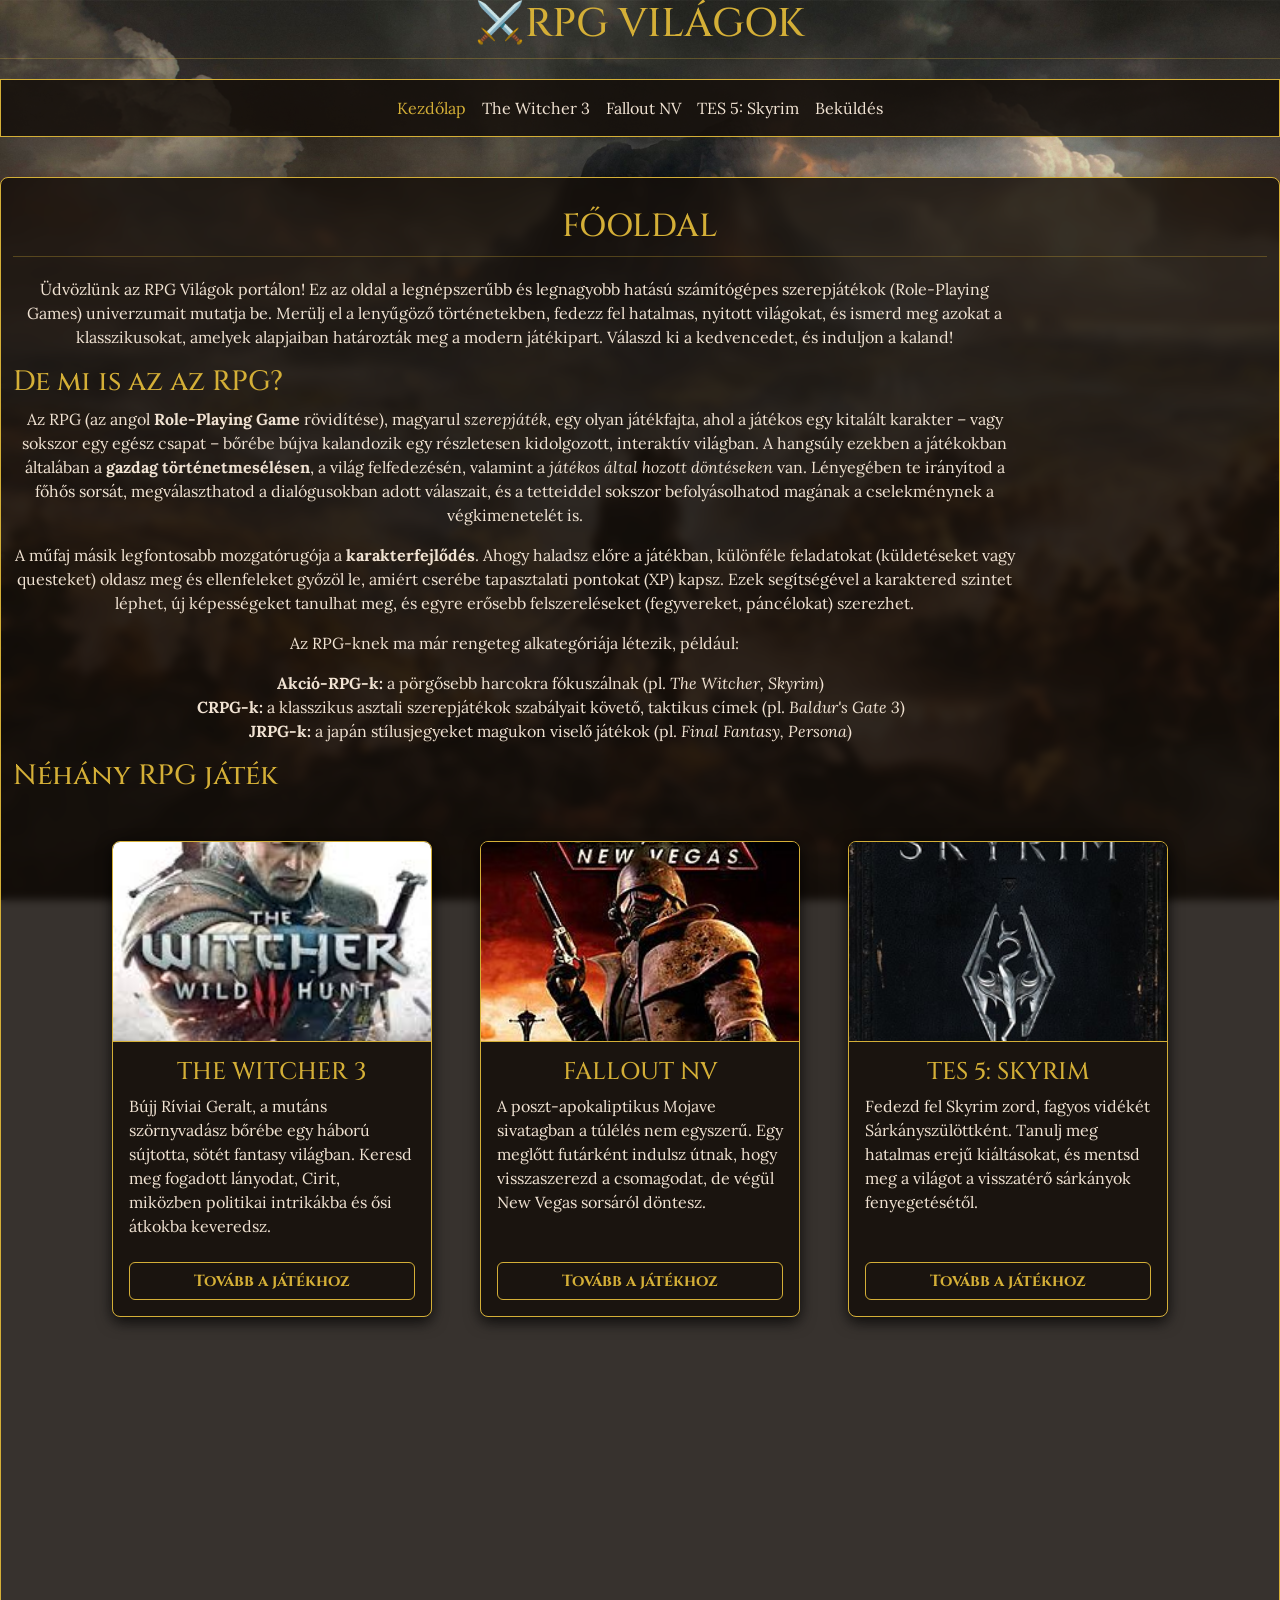
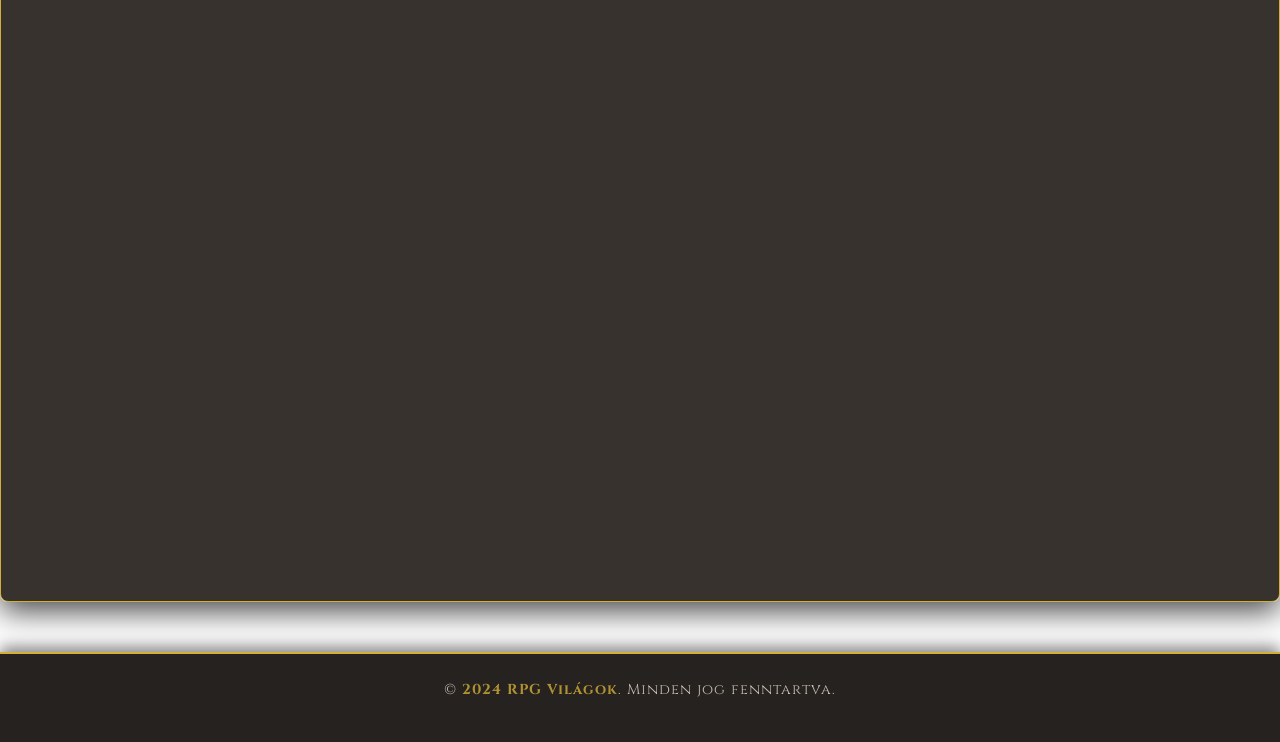
<file: index.html>
<!DOCTYPE html>
<html lang="hu">

<head>
    <meta charset="UTF-8">
    <meta name="viewport" content="width=device-width, initial-scale=1.0">
    <link href="https://cdn.jsdelivr.net/npm/bootstrap@5.3.8/dist/css/bootstrap.min.css" rel="stylesheet"
        integrity="sha384-sRIl4kxILFvY47J16cr9ZwB07vP4J8+LH7qKQnuqkuIAvNWLzeN8tE5YBujZqJLB" crossorigin="anonymous">
    <script src="https://cdn.jsdelivr.net/npm/bootstrap@5.3.8/dist/js/bootstrap.bundle.min.js"
        integrity="sha384-FKyoEForCGlyvwx9Hj09JcYn3nv7wiPVlz7YYwJrWVcXK/BmnVDxM+D2scQbITxI"
        crossorigin="anonymous"></script>
    <link rel="preconnect" href="https://fonts.googleapis.com">
    <link rel="preconnect" href="https://fonts.gstatic.com" crossorigin>
    <link
        href="https://fonts.googleapis.com/css2?family=Cinzel:wght@500;700&family=Lora:ital,wght@0,400;0,700;1,400&display=swap"
        rel="stylesheet">
    <link rel="stylesheet" href="style.css">
    <title>RGP VILÁGOK</title>
</head>

<body>
    <a href="#main-content" class="visually-hidden-focusable">Ugrás a tartalomra</a>
    <header>
        <h1>⚔️RPG VILÁGOK</h1>
    </header>
    <nav class="navbar navbar-expand-lg cyber-navbar">
        <div class="container-fluid">
            <button class="navbar-toggler" type="button" data-bs-toggle="collapse" data-bs-target="#navbarNav"
                aria-controls="navbarNav" aria-expanded="false" aria-label="Toggle navigation">
                <span class="navbar-toggler-icon"></span>
            </button>
            <div class="collapse navbar-collapse justify-content-center" id="navbarNav">
                <ul class="navbar-nav">
                    <li class="nav-item">
                        <a class="nav-link active" aria-current="page" href="index.html">Kezdőlap</a>
                    </li>
                    <li class="nav-item">
                        <a class="nav-link" href="witcher.html">The Witcher 3</a>
                    </li>
                    <li class="nav-item">
                        <a class="nav-link" href="fallout.html">Fallout NV</a>
                    </li>
                    <li class="nav-item">
                        <a class="nav-link" href="skyrim.html">TES 5: Skyrim</a>
                    </li>
                    <li class="nav-item">
                        <a class="nav-link" href="urlap.html">Beküldés</a>
                    </li>
                </ul>
            </div>
        </div>
    </nav>
    <main id="main-content" class="container-fluid">
        <section>
            <div>
                <h2>FŐOLDAL</h2>
            </div>
            <div>
                <p class="main-p">Üdvözlünk az RPG Világok portálon! Ez az oldal a legnépszerűbb és legnagyobb hatású
                    számítógépes
                    szerepjátékok (Role-Playing Games) univerzumait mutatja be. Merülj el a lenyűgöző történetekben,
                    fedezz
                    fel hatalmas, nyitott világokat, és ismerd meg azokat a klasszikusokat, amelyek alapjaiban
                    határozták
                    meg a modern játékipart. Válaszd ki a kedvencedet, és induljon a kaland!</p>
            </div>
        </section>
        <article>
            <div>
                <h3>De mi is az az RPG?</h3>
                <p class="main-p">
                    Az RPG (az angol <strong>Role-Playing Game</strong> rövidítése), magyarul <em>szerepjáték</em>, egy
                    olyan játékfajta, ahol a
                    játékos egy kitalált karakter – vagy sokszor egy egész csapat – bőrébe bújva kalandozik egy
                    részletesen
                    kidolgozott, interaktív világban. A hangsúly ezekben a játékokban általában a <strong>gazdag
                        történetmesélésen</strong>,
                    a világ felfedezésén, valamint a <em>játékos által hozott döntéseken</em> van. Lényegében te
                    irányítod a főhős
                    sorsát, megválaszthatod a dialógusokban adott válaszait, és a tetteiddel sokszor befolyásolhatod
                    magának
                    a cselekménynek a végkimenetelét is.
                </p>
                <p class="main-p">
                    A műfaj másik legfontosabb mozgatórugója a <strong>karakterfejlődés</strong>. Ahogy haladsz előre a
                    játékban, különféle
                    feladatokat (küldetéseket vagy questeket) oldasz meg és ellenfeleket győzöl le, amiért cserébe
                    tapasztalati pontokat (XP) kapsz. Ezek segítségével a karaktered szintet léphet, új képességeket
                    tanulhat meg, és egyre erősebb felszereléseket (fegyvereket, páncélokat) szerezhet.
                </p>
                <p class="main-p">Az RPG-knek ma már rengeteg alkategóriája létezik, például:</p>

                <ul class="main-p" style="list-style-type: square; margin-left: 20px;">
                    <li><strong>Akció-RPG-k:</strong> a pörgősebb harcokra fókuszálnak (pl. <em>The Witcher,
                            Skyrim</em>)</li>
                    <li><strong>CRPG-k:</strong> a klasszikus asztali szerepjátékok szabályait követő, taktikus címek
                        (pl. <em>Baldur's Gate 3</em>)</li>
                    <li><strong>JRPG-k:</strong> a japán stílusjegyeket magukon viselő játékok (pl. <em>Final Fantasy,
                            Persona</em>)</li>
                </ul>
            </div>
        </article>
        <aside>
            <div>
                <h3>Néhány RPG játék</h3>
            </div>
            <div class="container d-flex justify-content-center flex-wrap gap-5 mt-5 mb-5">

                <div class="card rpg-card" style="width: 20rem;">
                    <a href="media/witcher_nagykep.jpg" target="_blank">
                        <img src="media/witcher_kiskep.jpg" class="card-img-top" alt="The Witcher 3">
                    </a>
                    <div class="card-body d-flex flex-column">
                        <h4 class="card-title text-center">The Witcher 3</h4>
                        <p class="card-text mb-4">Bújj Ríviai Geralt, a mutáns szörnyvadász bőrébe egy háború sújtotta,
                            sötét fantasy világban. Keresd meg fogadott lányodat, Cirit, miközben politikai intrikákba
                            és ősi
                            átkokba keveredsz.</p>
                        <a href="witcher.html" class="btn rpg-btn mt-auto">Tovább a játékhoz</a>
                    </div>
                </div>

                <div class="card rpg-card" style="width: 20rem;">
                    <a href="media/fallout_nagykep.jpg" target="_blank">
                        <img src="media/fallout_kiskep.jpg" class="card-img-top" alt="Fallout NV">
                    </a>
                    <div class="card-body d-flex flex-column">
                        <h4 class="card-title text-center">Fallout NV</h4>
                        <p class="card-text mb-4">A poszt-apokaliptikus Mojave sivatagban a túlélés nem egyszerű. Egy
                            meglőtt futárként indulsz útnak, hogy visszaszerezd a csomagodat, de végül New Vegas
                            sorsáról
                            döntesz.</p>
                        <a href="fallout.html" class="btn rpg-btn mt-auto">Tovább a játékhoz</a>
                    </div>
                </div>

                <div class="card rpg-card" style="width: 20rem;">
                    <a href="media/skyrim_nagykep.jpg" target="_blank">
                        <img src="media/skyrim_kiskep.jpg" class="card-img-top" alt="Skyrim">
                    </a>
                    <div class="card-body d-flex flex-column">
                        <h4 class="card-title text-center">TES 5: Skyrim</h4>
                        <p class="card-text mb-4">Fedezd fel Skyrim zord, fagyos vidékét Sárkányszülöttként. Tanulj meg
                            hatalmas erejű kiáltásokat, és mentsd meg a világot a visszatérő sárkányok fenyegetésétől.
                        </p>
                        <a href="skyrim.html" class="btn rpg-btn mt-auto">Tovább a játékhoz</a>
                    </div>
                </div>
            </div>
        </aside>
        <div class="d-flex justify-content-center my-4">
            <iframe width="1905" height="782" src="https://www.youtube.com/embed/Vq7xlYOBa9E"
                title="28 Best RPG Games You Absolutely Must Play"
                allow="accelerometer; autoplay; clipboard-write; encrypted-media; gyroscope; picture-in-picture; web-share"
                referrerpolicy="strict-origin-when-cross-origin" allowfullscreen></iframe>
        </div>

    </main>
    <footer class="rpg-footer">
        <div class="container">
            <p class="copyright">
                © <span class="footer-accent">2024</span>
                <span class="footer-accent">RPG Világok</span>.
                Minden jog fenntartva.
            </p>
        </div>
    </footer>
</body>

</html>
</file>
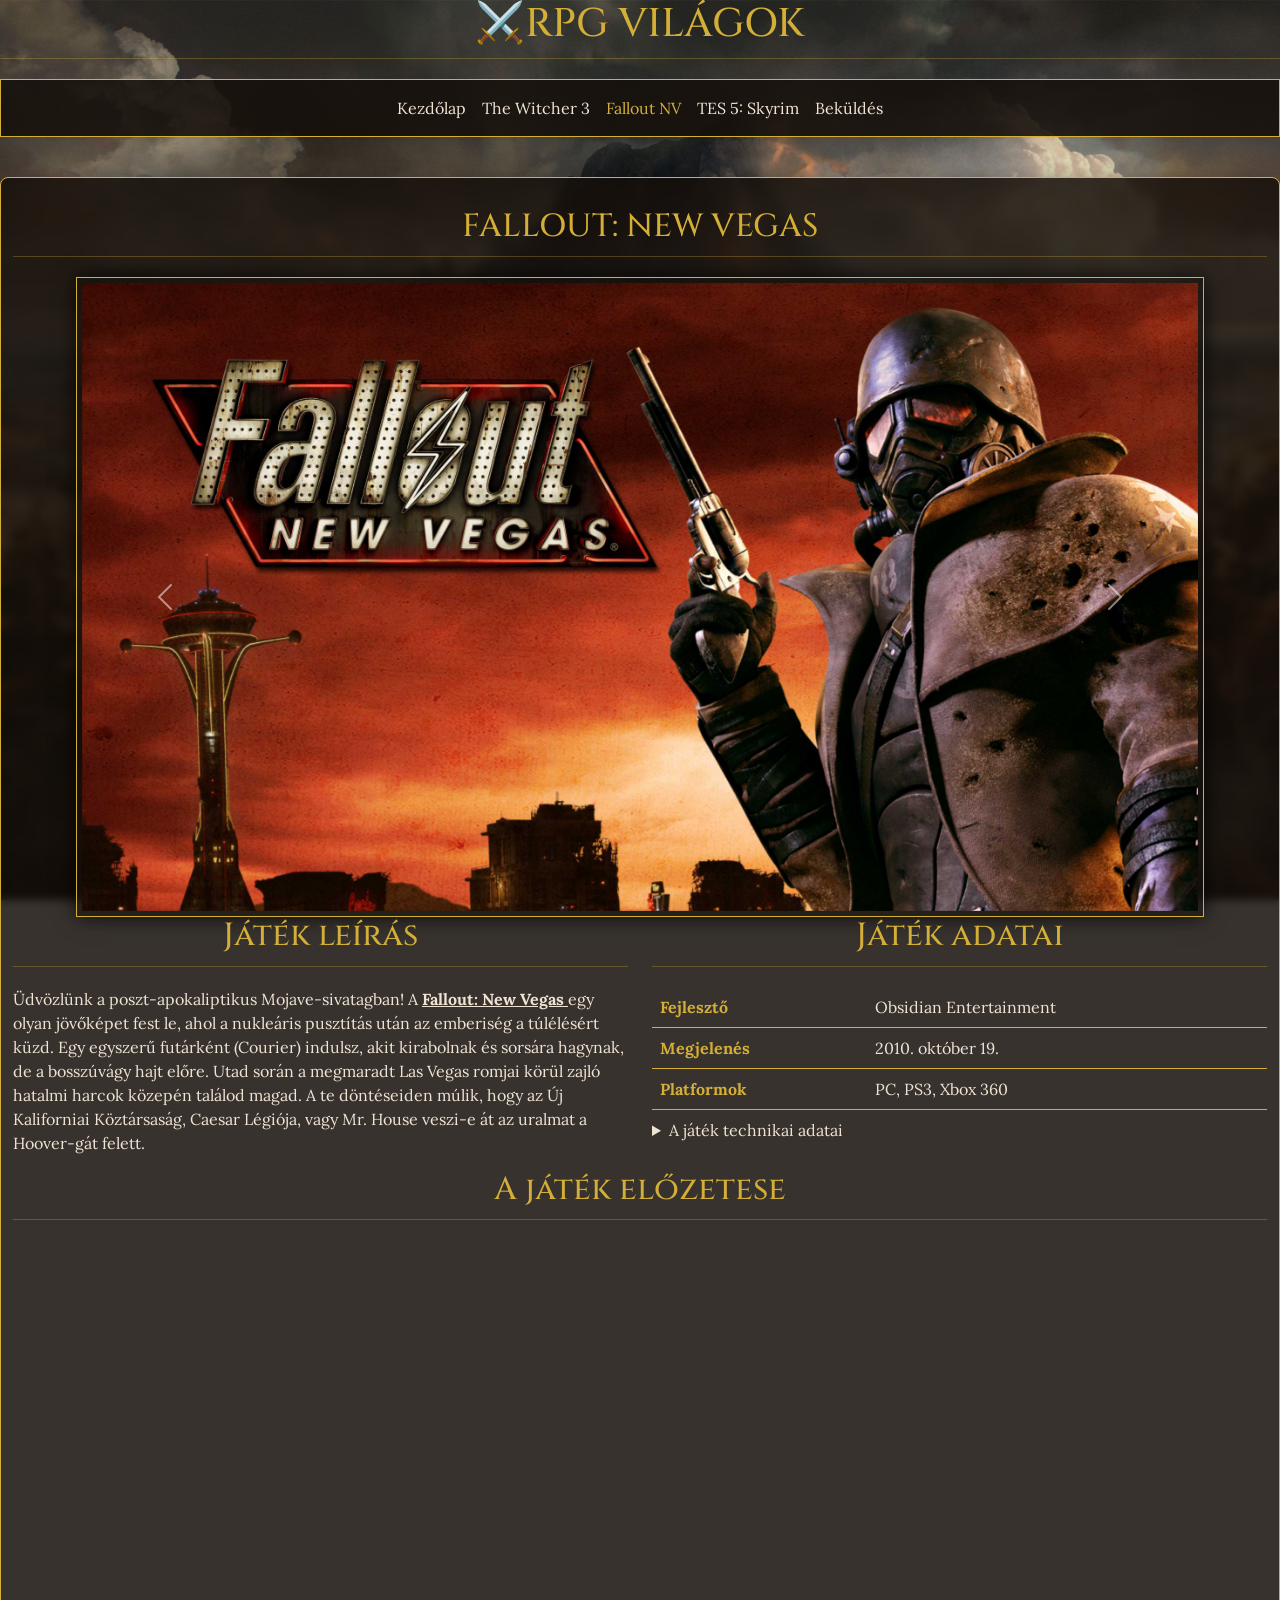
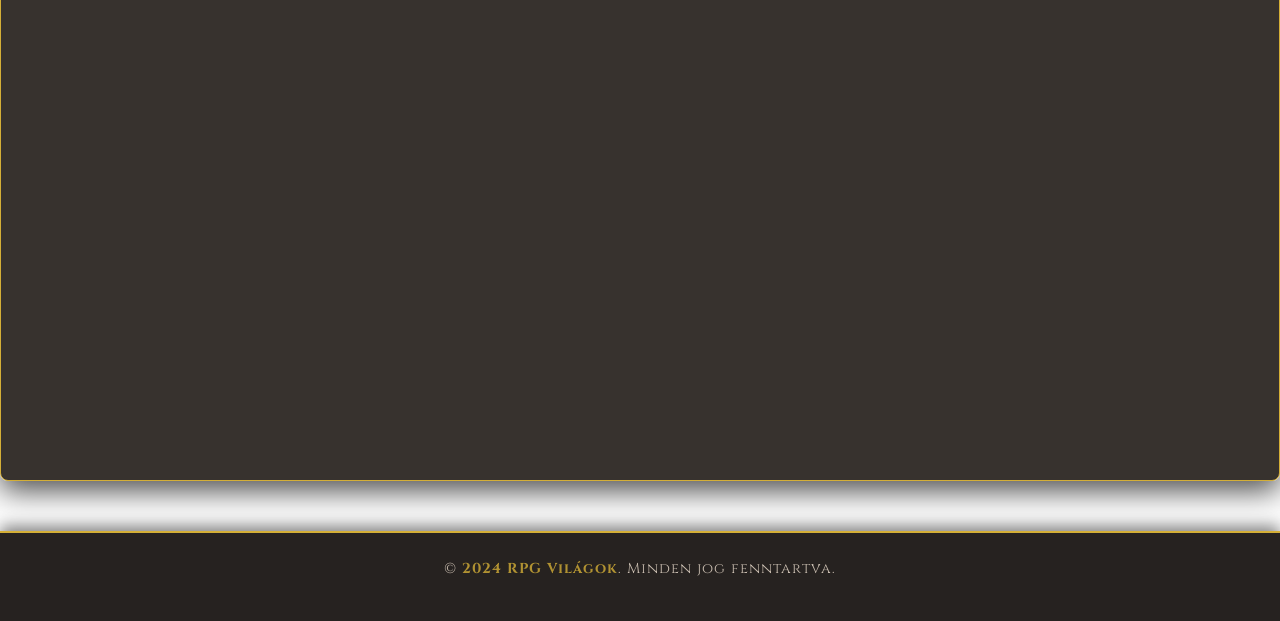
<file: fallout.html>
<!DOCTYPE html>
<html lang="hu">

<head>
    <meta charset="UTF-8">
    <meta name="viewport" content="width=device-width, initial-scale=1.0">
    <link href="https://cdn.jsdelivr.net/npm/bootstrap@5.3.8/dist/css/bootstrap.min.css" rel="stylesheet"
        integrity="sha384-sRIl4kxILFvY47J16cr9ZwB07vP4J8+LH7qKQnuqkuIAvNWLzeN8tE5YBujZqJLB" crossorigin="anonymous">
    <script src="https://cdn.jsdelivr.net/npm/bootstrap@5.3.8/dist/js/bootstrap.bundle.min.js"
        integrity="sha384-FKyoEForCGlyvwx9Hj09JcYn3nv7wiPVlz7YYwJrWVcXK/BmnVDxM+D2scQbITxI"
        crossorigin="anonymous"></script>
    <link rel="preconnect" href="https://fonts.googleapis.com">
    <link rel="preconnect" href="https://fonts.gstatic.com" crossorigin>
    <link
        href="https://fonts.googleapis.com/css2?family=Cinzel:wght@500;700&family=Lora:ital,wght@0,400;0,700;1,400&display=swap"
        rel="stylesheet">
    <link rel="stylesheet" href="style.css">
    <title>Fallout: New Vegas</title>
</head>

<body>
    <a href="#main-content" class="visually-hidden-focusable">Ugrás a tartalomra</a>
    <header>
        <h1>⚔️RPG VILÁGOK</h1>
    </header>
    <nav class="navbar navbar-expand-lg cyber-navbar">
        <div class="container-fluid">
            <button class="navbar-toggler" type="button" data-bs-toggle="collapse" data-bs-target="#navbarNav"
                aria-controls="navbarNav" aria-expanded="false" aria-label="Toggle navigation">
                <span class="navbar-toggler-icon"></span>
            </button>
            <div class="collapse navbar-collapse justify-content-center" id="navbarNav">
                <ul class="navbar-nav">
                    <li class="nav-item">
                        <a class="nav-link" aria-current="page" href="index.html">Kezdőlap</a>
                    </li>
                    <li class="nav-item">
                        <a class="nav-link" href="witcher.html">The Witcher 3</a>
                    </li>
                    <li class="nav-item">
                        <a class="nav-link active" href="fallout.html">Fallout NV</a>
                    </li>
                    <li class="nav-item">
                        <a class="nav-link" href="skyrim.html">TES 5: Skyrim</a>
                    </li>
                    <li class="nav-item">
                        <a class="nav-link" href="urlap.html">Beküldés</a>
                    </li>
                </ul>
            </div>
        </div>
    </nav>
    <main id="main-content" class="container-fluid">
        <section>
            <div>
                <h2>FALLOUT: NEW VEGAS</h2>
            </div>
            <div class="cover">
                <div id="carouselExample" class="carousel slide">
                    <div class="carousel-inner">
                        <div class="carousel-item active">
                            <img src="media/fallout_borito.jpg" class="d-block w-100" alt="Fallout: New Vegas boritó">
                        </div>
                        <div class="carousel-item">
                            <img src="media/fallout_slide1.jpg" class="d-block w-100"
                                alt="Fallout: New Vegas harc jelenet">
                        </div>
                        <div class="carousel-item">
                            <img src="media/fallout_slide2.jpg" class="d-block w-100" alt="Fallout: New Vegas ghoul">
                        </div>
                    </div>
                    <button class="carousel-control-prev" type="button" data-bs-target="#carouselExample"
                        data-bs-slide="prev">
                        <span class="carousel-control-prev-icon" aria-hidden="true"></span>
                        <span class="visually-hidden">Previous</span>
                    </button>
                    <button class="carousel-control-next" type="button" data-bs-target="#carouselExample"
                        data-bs-slide="next">
                        <span class="carousel-control-next-icon" aria-hidden="true"></span>
                        <span class="visually-hidden">Next</span>
                    </button>
                </div>
            </div>
        </section>

        <div class="row">
            <article class="col-md-6">
                <h2>Játék leírás</h2>
                <p>Üdvözlünk a poszt-apokaliptikus Mojave-sivatagban! A <a
                        href="https://fallout.bethesda.net/en/games/fallout-new-vegas"> Fallout: New Vegas </a> egy
                    olyan jövőképet fest le,
                    ahol a nukleáris pusztítás után az emberiség a túlélésért küzd. Egy egyszerű futárként (Courier)
                    indulsz, akit kirabolnak és sorsára hagynak, de a bosszúvágy hajt előre. Utad során a megmaradt Las
                    Vegas romjai körül zajló hatalmi harcok közepén találod magad. A te döntéseiden múlik, hogy az Új
                    Kaliforniai Köztársaság, Caesar Légiója, vagy Mr. House veszi-e át az uralmat a Hoover-gát felett.
                </p>
            </article>

            <aside class="col-md-6">
                <h2>Játék adatai</h2>
                <table class="table">
                    <caption>
                        <details>
                            <summary>A játék technikai adatai</summary>
                            Részletes információk a fejlesztőről, megjelenésről és a platformokról.
                        </details>
                    </caption>
                        <thead>
                            <tr>
                                <th>Fejlesztő</th>
                                <td>Obsidian Entertainment</td>
                            </tr>
                            <tr>
                                <th>Megjelenés</th>
                                <td>2010. október 19.</td>
                            </tr>
                            <tr>
                                <th>Platformok</th>
                                <td>PC, PS3, Xbox 360</td>
                            </tr>
                        </thead>
                </table>
            </aside>
        </div>

        <section>
            <div>
                <h2>A játék előzetese</h2>
                <div class="d-flex justify-content-center my-4">
                    <iframe width="1905" height="782" src="https://www.youtube.com/embed/l-x-1fm2cq8"
                        title="Fallout: New Vegas Trailer - E3 2010"
                        allow="accelerometer; autoplay; clipboard-write; encrypted-media; gyroscope; picture-in-picture; web-share"
                        referrerpolicy="strict-origin-when-cross-origin" allowfullscreen></iframe>
                </div>
            </div>
        </section>
    </main>
    <footer class="rpg-footer">
        <div class="container">
            <p class="copyright">
                © <span class="footer-accent">2024</span>
                <span class="footer-accent">RPG Világok</span>.
                Minden jog fenntartva.
            </p>
        </div>
    </footer>
</body>

</html>
</file>
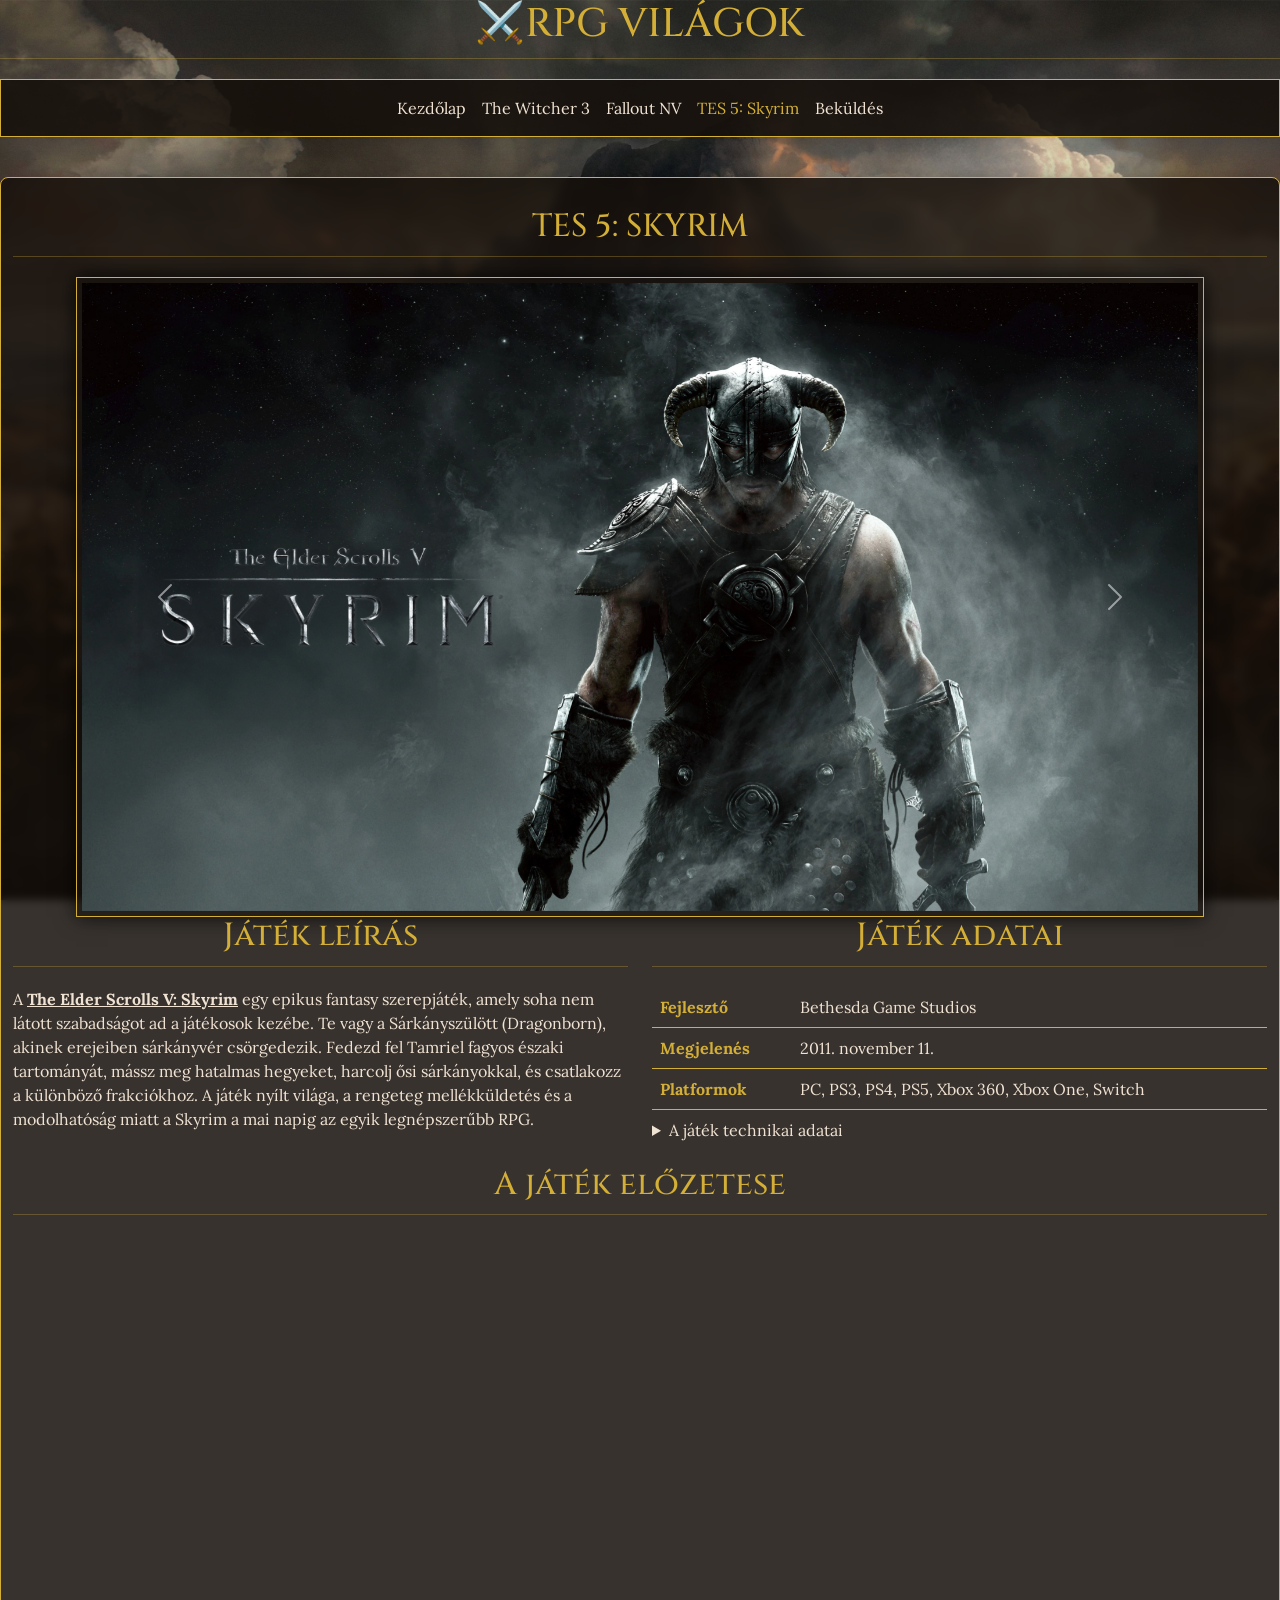
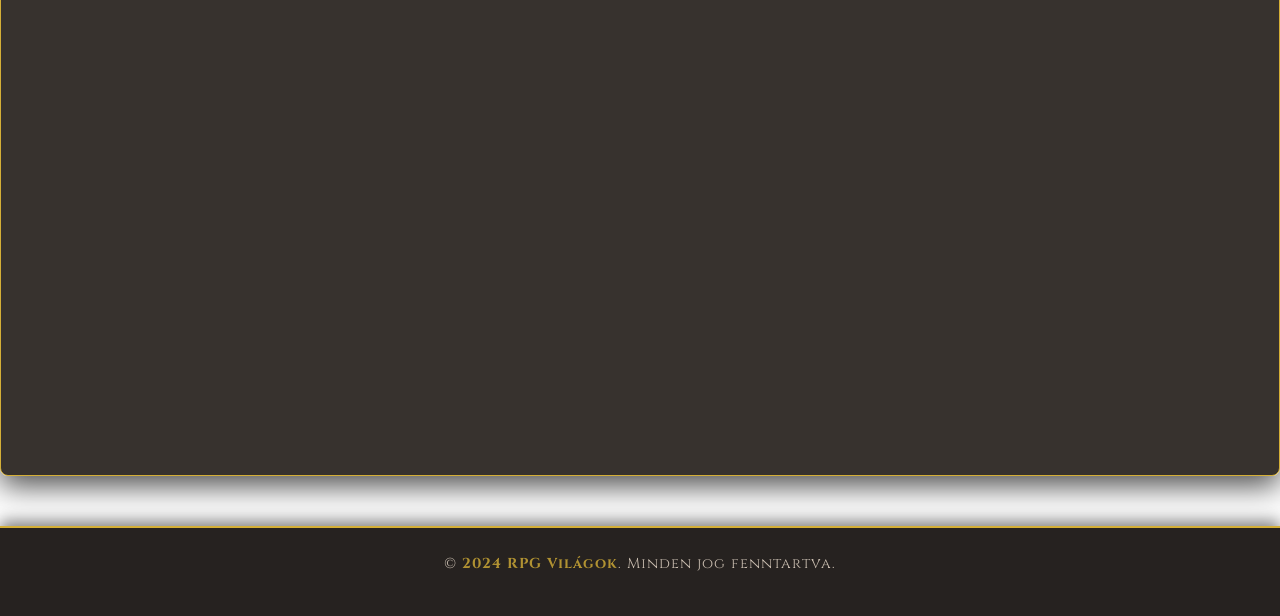
<file: skyrim.html>
<!DOCTYPE html>
<html lang="hu">

<head>
    <meta charset="UTF-8">
    <meta name="viewport" content="width=device-width, initial-scale=1.0">
    <link href="https://cdn.jsdelivr.net/npm/bootstrap@5.3.8/dist/css/bootstrap.min.css" rel="stylesheet"
        integrity="sha384-sRIl4kxILFvY47J16cr9ZwB07vP4J8+LH7qKQnuqkuIAvNWLzeN8tE5YBujZqJLB" crossorigin="anonymous">
    <script src="https://cdn.jsdelivr.net/npm/bootstrap@5.3.8/dist/js/bootstrap.bundle.min.js"
        integrity="sha384-FKyoEForCGlyvwx9Hj09JcYn3nv7wiPVlz7YYwJrWVcXK/BmnVDxM+D2scQbITxI"
        crossorigin="anonymous"></script>
    <link rel="preconnect" href="https://fonts.googleapis.com">
    <link rel="preconnect" href="https://fonts.gstatic.com" crossorigin>
    <link
        href="https://fonts.googleapis.com/css2?family=Cinzel:wght@500;700&family=Lora:ital,wght@0,400;0,700;1,400&display=swap"
        rel="stylesheet">
    <link rel="stylesheet" href="style.css">
    <title>TES 5: Skyrim</title>
</head>

<body>
    <a href="#main-content" class="visually-hidden-focusable">Ugrás a tartalomra</a>
    <header>
        <h1>⚔️RPG VILÁGOK</h1>
    </header>
    <nav class="navbar navbar-expand-lg cyber-navbar">
        <div class="container-fluid">
            <button class="navbar-toggler" type="button" data-bs-toggle="collapse" data-bs-target="#navbarNav"
                aria-controls="navbarNav" aria-expanded="false" aria-label="Toggle navigation">
                <span class="navbar-toggler-icon"></span>
            </button>
            <div class="collapse navbar-collapse justify-content-center" id="navbarNav">
                <ul class="navbar-nav">
                    <li class="nav-item">
                        <a class="nav-link" aria-current="page" href="index.html">Kezdőlap</a>
                    </li>
                    <li class="nav-item">
                        <a class="nav-link" href="witcher.html">The Witcher 3</a>
                    </li>
                    <li class="nav-item">
                        <a class="nav-link" href="fallout.html">Fallout NV</a>
                    </li>
                    <li class="nav-item">
                        <a class="nav-link active" href="skyrim.html">TES 5: Skyrim</a>
                    </li>
                    <li class="nav-item">
                        <a class="nav-link" href="urlap.html">Beküldés</a>
                    </li>
                </ul>
            </div>
        </div>
    </nav>
    <main id="main-content" class="container-fluid">
        <section>
            <div>
                <h2>TES 5: SKYRIM</h2>
            </div>
            <div class="cover">
                <div id="carouselExample" class="carousel slide">
                    <div class="carousel-inner">
                        <div class="carousel-item active">
                            <img src="media/skyrim_borito.jpg" class="d-block w-100" alt="TES 5: Skyrim boritó">
                        </div>
                        <div class="carousel-item">
                            <img src="media/skyrim_slide1.jpg" class="d-block w-100" alt="TES 5: Skyrim játékmenet">
                        </div>
                        <div class="carousel-item">
                            <img src="media/skyrim_slide2.jpg" class="d-block w-100" alt="TES 5: Skyrim sárkány">
                        </div>
                    </div>
                    <button class="carousel-control-prev" type="button" data-bs-target="#carouselExample"
                        data-bs-slide="prev">
                        <span class="carousel-control-prev-icon" aria-hidden="true"></span>
                        <span class="visually-hidden">Previous</span>
                    </button>
                    <button class="carousel-control-next" type="button" data-bs-target="#carouselExample"
                        data-bs-slide="next">
                        <span class="carousel-control-next-icon" aria-hidden="true"></span>
                        <span class="visually-hidden">Next</span>
                    </button>
                </div>
            </div>
        </section>

        <div class="row">
            <article class="col-md-6">
                <h2>Játék leírás</h2>
                <p>A <a href="https://elderscrolls.bethesda.net/en/skyrim10">The Elder Scrolls V: Skyrim</a> egy epikus
                    fantasy szerepjáték, amely soha nem látott szabadságot ad a
                    játékosok kezébe. Te vagy a Sárkányszülött (Dragonborn), akinek erejeiben sárkányvér csörgedezik.
                    Fedezd fel Tamriel fagyos északi tartományát, mássz meg hatalmas hegyeket, harcolj ősi sárkányokkal,
                    és csatlakozz a különböző frakciókhoz. A játék nyílt világa, a rengeteg mellékküldetés és a
                    modolhatóság miatt a Skyrim a mai napig az egyik legnépszerűbb RPG.
                </p>
            </article>

            <aside class="col-md-6">
                <h2>Játék adatai</h2>
                <table class="table">
                    <caption>
                        <details>
                            <summary>A játék technikai adatai</summary>
                            Részletes információk a fejlesztőről, megjelenésről és a platformokról.
                        </details>
                    </caption>
                        <thead>
                            <tr>
                                <th>Fejlesztő</th>
                                <td>Bethesda Game Studios</td>
                            </tr>
                            <tr>
                                <th>Megjelenés</th>
                                <td>2011. november 11.</td>
                            </tr>
                            <tr>
                                <th>Platformok</th>
                                <td>PC, PS3, PS4, PS5, Xbox 360, Xbox One, Switch</td>
                            </tr>
                        </thead>
                </table>
            </aside>
        </div>

        <section>
            <div>
                <h2>A játék előzetese</h2>
                <div class="d-flex justify-content-center my-4">
                    <iframe width="1905" height="782" src="https://www.youtube.com/embed/JSRtYpNRoN0"
                        title="The Elder Scrolls V: Skyrim - Official Trailer"
                        allow="accelerometer; autoplay; clipboard-write; encrypted-media; gyroscope; picture-in-picture; web-share"
                        referrerpolicy="strict-origin-when-cross-origin" allowfullscreen></iframe>
                </div>
            </div>
        </section>
    </main>
    <footer class="rpg-footer">
        <div class="container">
            <p class="copyright">
                © <span class="footer-accent">2024</span>
                <span class="footer-accent">RPG Világok</span>.
                Minden jog fenntartva.
            </p>
        </div>
    </footer>
</body>

</html>
</file>
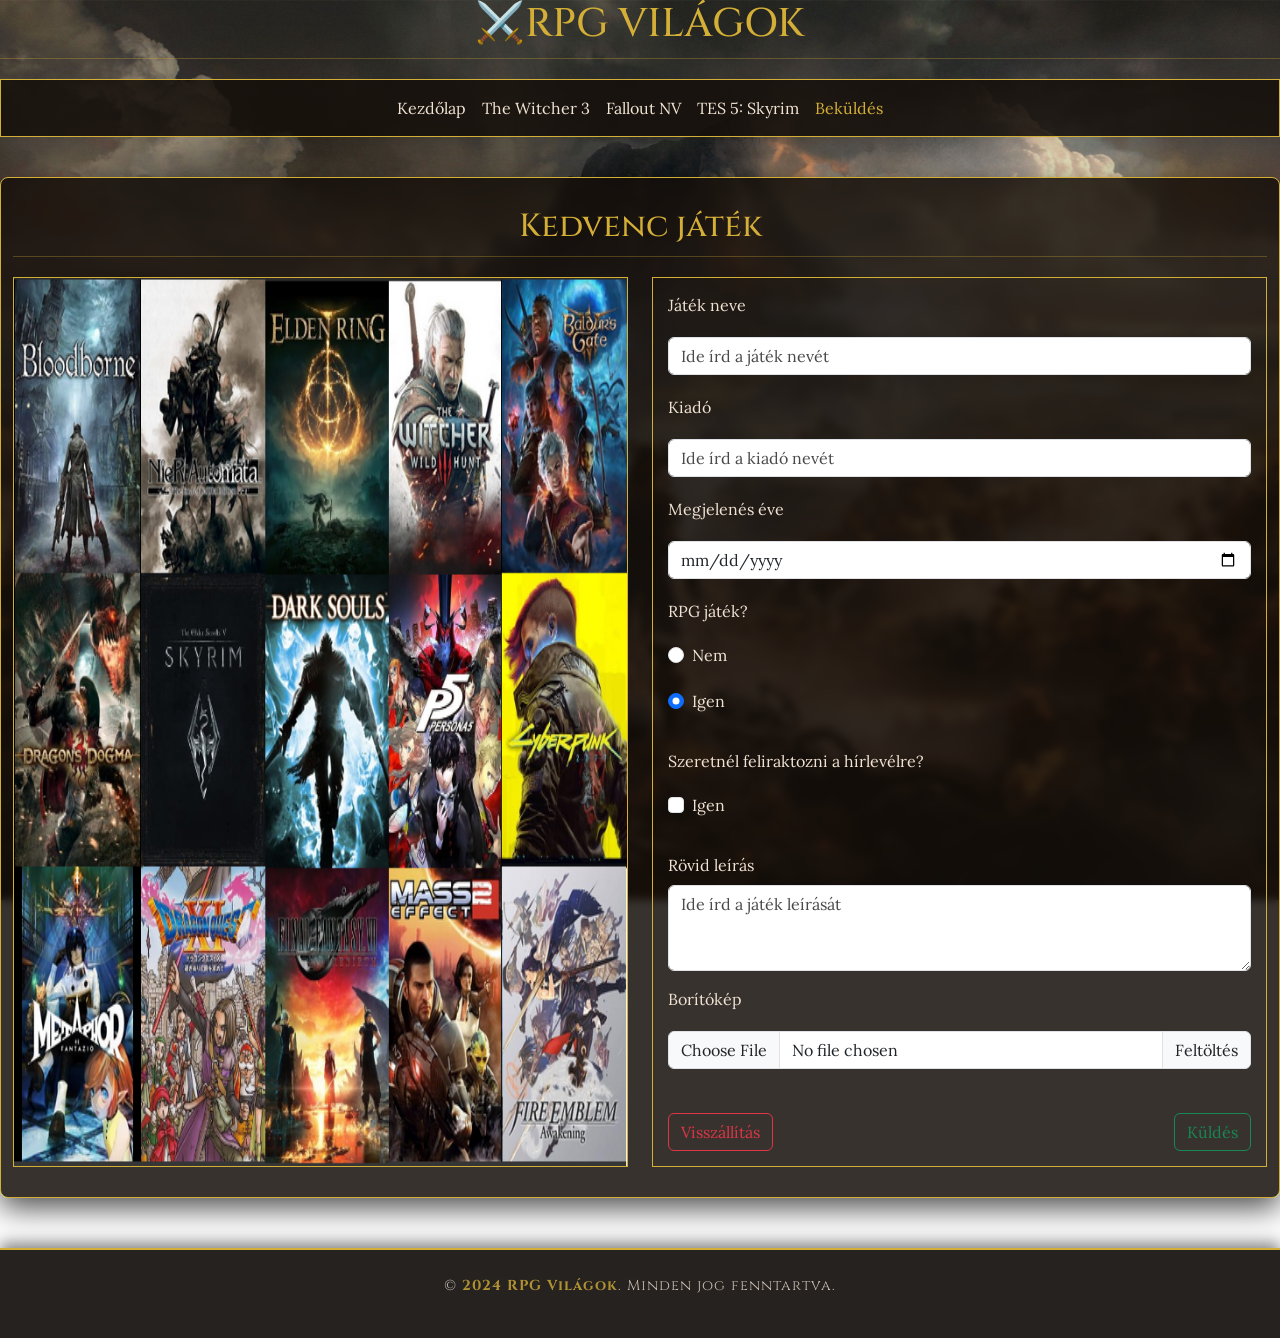
<file: urlap.html>
<!DOCTYPE html>
<html lang="hu">

<head>
    <meta charset="UTF-8">
    <meta name="viewport" content="width=device-width, initial-scale=1.0">
    <link href="https://cdn.jsdelivr.net/npm/bootstrap@5.3.8/dist/css/bootstrap.min.css" rel="stylesheet"
        integrity="sha384-sRIl4kxILFvY47J16cr9ZwB07vP4J8+LH7qKQnuqkuIAvNWLzeN8tE5YBujZqJLB" crossorigin="anonymous">
    <script src="https://cdn.jsdelivr.net/npm/bootstrap@5.3.8/dist/js/bootstrap.bundle.min.js"
        integrity="sha384-FKyoEForCGlyvwx9Hj09JcYn3nv7wiPVlz7YYwJrWVcXK/BmnVDxM+D2scQbITxI"
        crossorigin="anonymous"></script>
    <link rel="preconnect" href="https://fonts.googleapis.com">
    <link rel="preconnect" href="https://fonts.gstatic.com" crossorigin>
    <link
        href="https://fonts.googleapis.com/css2?family=Cinzel:wght@500;700&family=Lora:ital,wght@0,400;0,700;1,400&display=swap"
        rel="stylesheet">
    <link rel="stylesheet" href="style.css">
    <title>Beküldés</title>
</head>

<body>
    <a href="#main-content" class="visually-hidden-focusable">Ugrás a tartalomra</a>
    <header>
        <h1>⚔️RPG VILÁGOK</h1>
    </header>
    <nav class="navbar navbar-expand-lg cyber-navbar">
        <div class="container-fluid">
            <button class="navbar-toggler" type="button" data-bs-toggle="collapse" data-bs-target="#navbarNav"
                aria-controls="navbarNav" aria-expanded="false" aria-label="Toggle navigation">
                <span class="navbar-toggler-icon"></span>
            </button>
            <div class="collapse navbar-collapse justify-content-center" id="navbarNav">
                <ul class="navbar-nav">
                    <li class="nav-item">
                        <a class="nav-link" aria-current="page" href="index.html">Kezdőlap</a>
                    </li>
                    <li class="nav-item">
                        <a class="nav-link" href="witcher.html">The Witcher 3</a>
                    </li>
                    <li class="nav-item">
                        <a class="nav-link" href="fallout.html">Fallout NV</a>
                    </li>
                    <li class="nav-item">
                        <a class="nav-link" href="skyrim.html">TES 5: Skyrim</a>
                    </li>
                    <li class="nav-item">
                        <a class="nav-link active" href="urlap.html">Beküldés</a>
                    </li>
                </ul>
            </div>
        </div>
    </nav>
    <main id="main-content" class="container-fluid">
        <section>
            <div>
                <h2>Kedvenc játék</h2>
            </div>
        </section>

        <div class="row">
            <figure class="col-lg-6 mb-12 m-0">
                <img src="media/rpg_montazs.jpg" alt="Egy montázskép rpg játékokról" class="urlapKep">
            </figure>
            
            <article class="col-lg-6 mb-12">
                <form action="mailto:sajat.email@cim.hu" method="post" enctype="text/plain">
                    <div class="rpg-form">
                        <div class="form-group">
                            <label for="gameName">Játék neve</label>
                            <input type="text" class="form-control" id="gameName" aria-describedby="gameName"
                                placeholder="Ide írd a játék nevét" maxlength="50">
                        </div>
                        <div class="form-group">
                            <label for="publisher">Kiadó</label>
                            <input type="text" class="form-control" id="publisher" aria-describedby="publisher"
                                placeholder="Ide írd a kiadó nevét" maxlength="50">
                        </div>
                        <div class="form-group">
                            <label for="publishDate">Megjelenés éve</label>
                            <input type="date" id="publishDate" name="publishDate" class="form-control">
                        </div>
                        <div>
                            <label>RPG játék?</label>
                        </div>
                        <div class="form-check">
                            <input class="form-check-input" type="radio" name="isRpg" id="isRpg1">
                            <label class="form-check-label" for="isRpg1">
                                Nem
                            </label>
                        </div>
                        <div class="form-check">
                            <input class="form-check-input" type="radio" name="isRpg" id="isRpg2" checked>
                            <label class="form-check-label" for="isRpg2">
                                Igen
                            </label>
                        </div>
                        <div class="mt-3">
                            <label>Szeretnél feliraktozni a hírlevélre?</label>
                        </div>
                        <div class="form-check">
                            <input class="form-check-input" type="checkbox" value="" id="flexCheckIndeterminate">
                            <label class="form-check-label" for="flexCheckIndeterminate">
                                Igen
                            </label>
                        </div>
                        <div class="mb-3 mt-3">
                            <label for="details" class="form-label">Rövid leírás</label>
                            <textarea class="form-control" id="details" rows="3"
                                placeholder="Ide írd a játék leírását"></textarea>
                        </div>
                        <div>
                            <label for="wallpaper">Borítókép</label>
                        </div>
                        <div class="input-group mb-3">
                            <input type="file" class="form-control" id="wallpaper">
                            <label class="input-group-text" for="wallpaper">Feltöltés</label>
                        </div>
                        <div class="buttons mt-4">
                            <button type="reset" class="btn btn-outline-danger">Visszállítás</button>
                            <button type="submit" class="btn btn-outline-success button2">Küldés</button>
                        </div>
                    </div>
                </form>
            </article>
        </div>
    </main>
    <footer class="rpg-footer">
        <div class="container">
            <p class="copyright">
                © <span class="footer-accent">2024</span>
                <span class="footer-accent">RPG Világok</span>.
                Minden jog fenntartva.
            </p>
        </div>
    </footer>
</body>

</html>
</file>
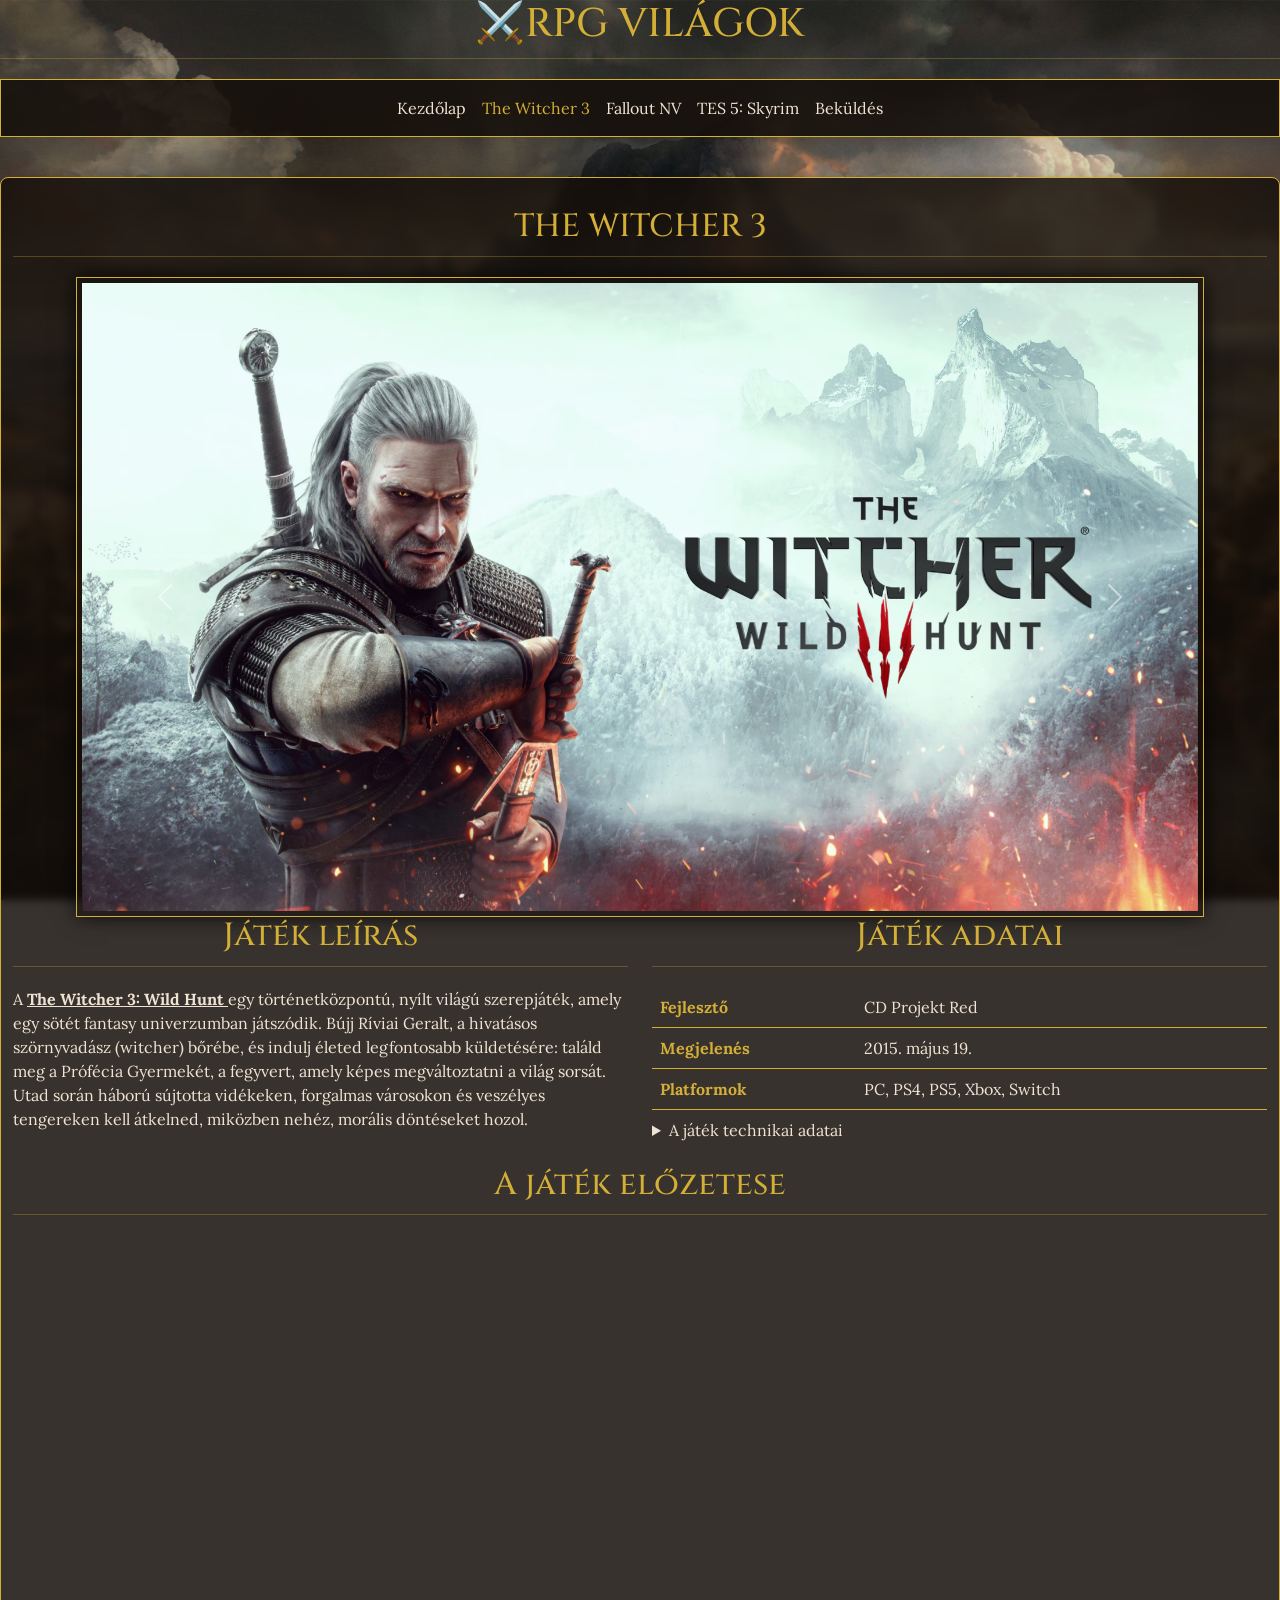
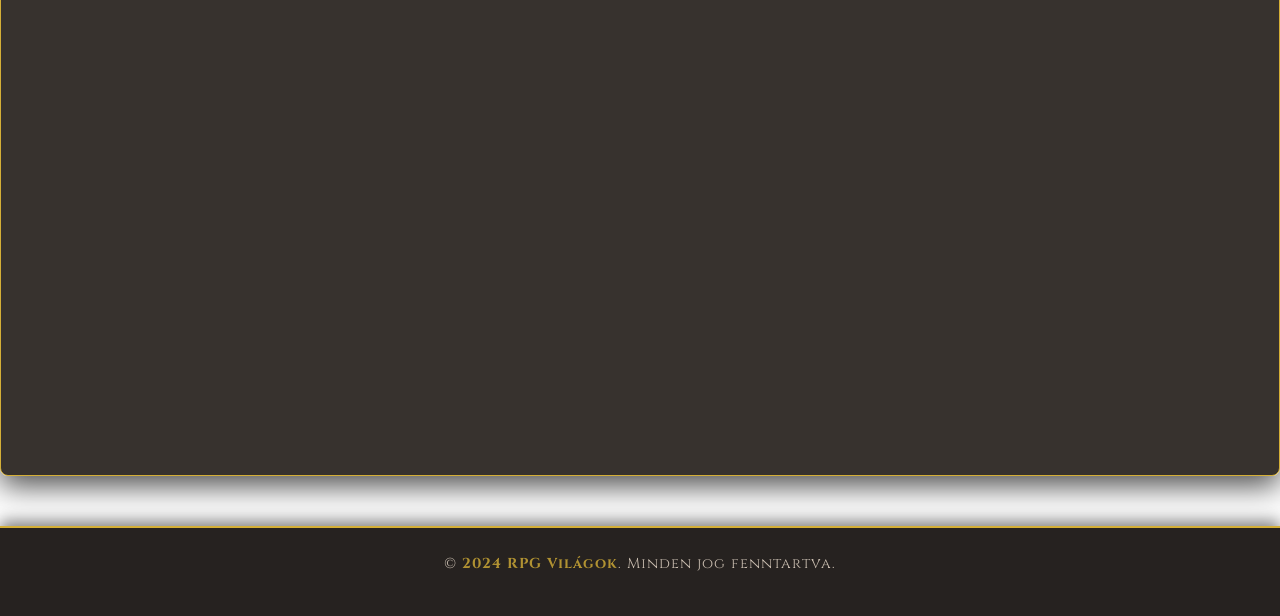
<file: witcher.html>
<!DOCTYPE html>
<html lang="hu">

<head>
    <meta charset="UTF-8">
    <meta name="viewport" content="width=device-width, initial-scale=1.0">
    <link href="https://cdn.jsdelivr.net/npm/bootstrap@5.3.8/dist/css/bootstrap.min.css" rel="stylesheet"
        integrity="sha384-sRIl4kxILFvY47J16cr9ZwB07vP4J8+LH7qKQnuqkuIAvNWLzeN8tE5YBujZqJLB" crossorigin="anonymous">
    <script src="https://cdn.jsdelivr.net/npm/bootstrap@5.3.8/dist/js/bootstrap.bundle.min.js"
        integrity="sha384-FKyoEForCGlyvwx9Hj09JcYn3nv7wiPVlz7YYwJrWVcXK/BmnVDxM+D2scQbITxI"
        crossorigin="anonymous"></script>
    <link rel="preconnect" href="https://fonts.googleapis.com">
    <link rel="preconnect" href="https://fonts.gstatic.com" crossorigin>
    <link
        href="https://fonts.googleapis.com/css2?family=Cinzel:wght@500;700&family=Lora:ital,wght@0,400;0,700;1,400&display=swap"
        rel="stylesheet">
    <link rel="stylesheet" href="style.css">
    <title>The Witcher 3</title>
</head>

<body>
    <a href="#main-content" class="visually-hidden-focusable">Ugrás a tartalomra</a>
    <header>
        <h1>⚔️RPG VILÁGOK</h1>
    </header>

    <nav class="navbar navbar-expand-lg cyber-navbar">
        <div class="container-fluid">
            <button class="navbar-toggler" type="button" data-bs-toggle="collapse" data-bs-target="#navbarNav"
                aria-controls="navbarNav" aria-expanded="false" aria-label="Toggle navigation">
                <span class="navbar-toggler-icon"></span>
            </button>
            <div class="collapse navbar-collapse justify-content-center" id="navbarNav">
                <ul class="navbar-nav">
                    <li class="nav-item">
                        <a class="nav-link" aria-current="page" href="index.html">Kezdőlap</a>
                    </li>
                    <li class="nav-item">
                        <a class="nav-link active" href="witcher.html">The Witcher 3</a>
                    </li>
                    <li class="nav-item">
                        <a class="nav-link" href="fallout.html">Fallout NV</a>
                    </li>
                    <li class="nav-item">
                        <a class="nav-link" href="skyrim.html">TES 5: Skyrim</a>
                    </li>
                    <li class="nav-item">
                        <a class="nav-link" href="urlap.html">Beküldés</a>
                    </li>
                </ul>
            </div>
        </div>
    </nav>

    <main id="main-content" class="container-fluid">
        <section>
            <div>
                <h2>THE WITCHER 3</h2>
            </div>
            <div class="cover">
                <div id="carouselExample" class="carousel slide">
                    <div class="carousel-inner">
                        <div class="carousel-item active">
                            <img src="media/witcher3_borito.jpg" class="d-block w-100" alt="The Witcher 3 boritó">
                        </div>
                        <div class="carousel-item">
                            <img src="media/witcher3_slide1.jpg" class="d-block w-100" alt="The Witcher 3 harc jelenet">
                        </div>
                        <div class="carousel-item">
                            <img src="media/witcher3_slide2.jpg" class="d-block w-100" alt="The Witcher 3 harc jelenet">
                        </div>
                    </div>
                    <button class="carousel-control-prev" type="button" data-bs-target="#carouselExample"
                        data-bs-slide="prev">
                        <span class="carousel-control-prev-icon" aria-hidden="true"></span>
                        <span class="visually-hidden">Previous</span>
                    </button>
                    <button class="carousel-control-next" type="button" data-bs-target="#carouselExample"
                        data-bs-slide="next">
                        <span class="carousel-control-next-icon" aria-hidden="true"></span>
                        <span class="visually-hidden">Next</span>
                    </button>
                </div>
            </div>
        </section>

        <div class="row">
            <article class="col-md-6">
                <h2>Játék leírás</h2>
                <p>A <a href="https://www.thewitcher.com/hu/en/witcher3"> The Witcher 3: Wild Hunt </a>egy
                    történetközpontú, nyílt világú szerepjáték, amely egy
                    sötét fantasy
                    univerzumban játszódik. Bújj Ríviai Geralt, a hivatásos szörnyvadász (witcher) bőrébe, és indulj
                    életed legfontosabb küldetésére: találd meg a Prófécia Gyermekét, a fegyvert, amely képes
                    megváltoztatni a világ sorsát. Utad során háború sújtotta vidékeken, forgalmas városokon és
                    veszélyes tengereken kell átkelned, miközben nehéz, morális döntéseket hozol.
                </p>
            </article>

            <aside class="col-md-6">
                <h2>Játék adatai</h2>
                <table class="table">
                    <caption>
                        <details>
                            <summary>A játék technikai adatai</summary>
                            Részletes információk a fejlesztőről, megjelenésről és a platformokról.
                        </details>
                    </caption>
                        <thead>
                            <tr>
                                <th>Fejlesztő</th>
                                <td>CD Projekt Red</td>
                            </tr>
                            <tr>
                                <th>Megjelenés</th>
                                <td>2015. május 19.</td>
                            </tr>
                            <tr>
                                <th>Platformok</th>
                                <td>PC, PS4, PS5, Xbox, Switch</td>
                            </tr>
                        </thead>
                </table>
            </aside>
        </div>

        <section>
            <h2>A játék előzetese</h2>
            <div class="d-flex justify-content-center my-4">
                <iframe width="1905" height="782" src="https://www.youtube.com/embed/XHrskkHf958"
                    title="Official Launch Trailer - The Witcher 3: Wild Hunt"
                    allow="accelerometer; autoplay; clipboard-write; encrypted-media; gyroscope; picture-in-picture; web-share"
                    referrerpolicy="strict-origin-when-cross-origin" allowfullscreen></iframe>
            </div>
        </section>
    </main>

    <footer class="rpg-footer">
        <div class="container">
            <p class="copyright">
                © <span class="footer-accent">2024</span>
                <span class="footer-accent">RPG Világok</span>.
                Minden jog fenntartva.
            </p>
        </div>
    </footer>
</body>

</html>
</file>
<file: style.css>
h1,
h2 {
    color: #D4AF37;
    font-family: 'Cinzel', serif;
    border-bottom: 1px solid rgba(212, 175, 55, 0.3);
    padding-bottom: 10px;
    margin-bottom: 20px;
    text-align: center;
}

h3,
h4 {
    color: #D4AF37;
    font-family: 'Cinzel', serif;
    justify-self: center;
}

body {
    background-image: url('media/wallpaper.jpg');
    background-size: cover;
    background-position: center;
    background-attachment: fixed;
    font-family: 'Lora', serif;
    color: #F1E3D3;
    margin: auto;
    max-width: 100%;
    box-sizing: border-box;
}

caption {
    color: #F1E3D3;
}

main {
    background-color: rgba(20, 15, 10, 0.85);
    border: 1px solid #D4AF37;
    border-radius: 8px;
    padding: 30px;
    margin-top: 40px;
    margin-bottom: 40px;
    backdrop-filter: blur(4px);
    box-shadow: 0 10px 30px rgba(0, 0, 0, 0.7);
}
.cyber-navbar{
    background-color: rgba(20, 15, 10, 0.85);
    border: 1px solid #D4AF37;
    color: white;
}
.cyber-navbar .nav-link {
    color: #F1E3D3 !important;
}

.cyber-navbar .nav-link:hover,
.cyber-navbar .nav-link.active {
    color: #D4AF37 !important;
}

.rpg-card {
    background-color: rgba(20, 15, 10, 0.85) !important;
    border: 1px solid #D4AF37 !important;
    border-radius: 8px;
    color: #F1E3D3;
    box-shadow: 0 5px 15px rgba(0, 0, 0, 0.8);
    transition: transform 0.3s ease, box-shadow 0.3s ease;
}

.rpg-card:hover {
    transform: translateY(-5px);
    box-shadow: 0 10px 25px rgba(212, 175, 55, 0.2);
}

.rpg-card .card-img-top {
    height: 200px;
    object-fit: cover;
    border-bottom: 1px solid #D4AF37;
    border-top-left-radius: 7px;
    border-top-right-radius: 7px;
}

.rpg-card .card-title {
    color: #D4AF37;
    font-family: 'Cinzel', serif;
    text-transform: uppercase;
}

.rpg-btn {
    background-color: transparent;
    border: 1px solid #D4AF37;
    color: #D4AF37;
    font-family: 'Cinzel', serif;
    font-weight: bold;
    transition: all 0.3s ease;
    width: 100%;
}

.rpg-btn:hover {
    background-color: #D4AF37;
    color: #121212;
    box-shadow: 0 0 15px rgba(212, 175, 55, 0.5);
}

.rpg-footer {
    background-color: rgba(15, 10, 8, 0.9);
    color: #F1E3D3;
    font-family: 'Cinzel', serif;
    border-top: 2px solid #D4AF37;
    padding: 25px 0;
    margin-top: 50px;
    text-align: center;
    letter-spacing: 1px;
    box-shadow: 0 -5px 15px rgba(0, 0, 0, 0.5);
}

.rpg-footer .copyright {
    font-size: 0.9rem;
    opacity: 0.8;
}

.rpg-footer .footer-accent {
    color: #D4AF37;
    font-weight: bold;
}

.cover {
    border: 1px solid #D4AF37;
    box-shadow: 0 0 20px rgba(0, 0, 0, 0.8);
    padding: 5px;
    background-color: rgba(20, 15, 10, 0.5);
    height: auto;
    width: 90%;
    display: block;
    margin-left: auto;
    margin-right: auto;
}

.cover .carousel,
.cover .carousel-inner,
.cover .carousel-item {
    height: 100%;
}

.table {
    --bs-table-bg: transparent;
    --bs-table-color: #F1E3D3;
    border-color: #D4AF37;
}

.table th {
    color: #D4AF37;
}

.carousel-inner,
.carousel-item {
    height: auto;
}

iframe {
    width: 80%;
    border: none;
}

.urlapKep {
    border: 1px solid #D4AF37;
    height: 100%;
    width: 100%;
}

form {
    border: 1px solid #D4AF37;
    padding: 15px;
    height: 100%;
    width: 100%;
    box-sizing: border-box;
}

input,
label {
    margin-bottom: 20px;
}


.button2 {
    float: right;
}

.main-p {
    width: 80%;
    text-align: center;
    justify-self: center;
}
article a {
    color: #F1E3D3;
    font-weight: bold;
    text-decoration: underline;
}

article a:visited {
    color: #bdbdbd;
}
article a:hover {
    color: #ffffff;
}
article li{
    list-style: none;
}
::placeholder {
    color: #494949 !important;
    opacity: 1; 
}

.card-img-top{
    cursor: pointer;
}

@media (max-width: 768px) {
    iframe {
        width: 100%;
        height: 300px;
    }
}

@media (max-width: 1000px) {
    iframe {
        width: 100%;
        height: 500px;
    }
}

@media print {
    body {
        background-color: white !important;
        color: black !important;
        font-size: 12pt;
    }
    header, 
    nav, 
    footer, 
    .btn, 
    .carousel-control-prev, 
    .carousel-control-next,
    button {
        display: none !important;
    }
    aside {
        display: none !important;
    }

    iframe, video {
        display: none !important;
    }

    img {
        max-width: 300px !important;
        height: auto !important;
        border: 1px solid #ccc;
        margin: 10px;
    }

    main, .container, .row, .col-md-6 {
        width: 100% !important;
        margin: 0 !important;
        padding: 0 !important;
        display: block !important;
    }
    .card, table {
        page-break-inside: avoid;
    }
}
</file>
